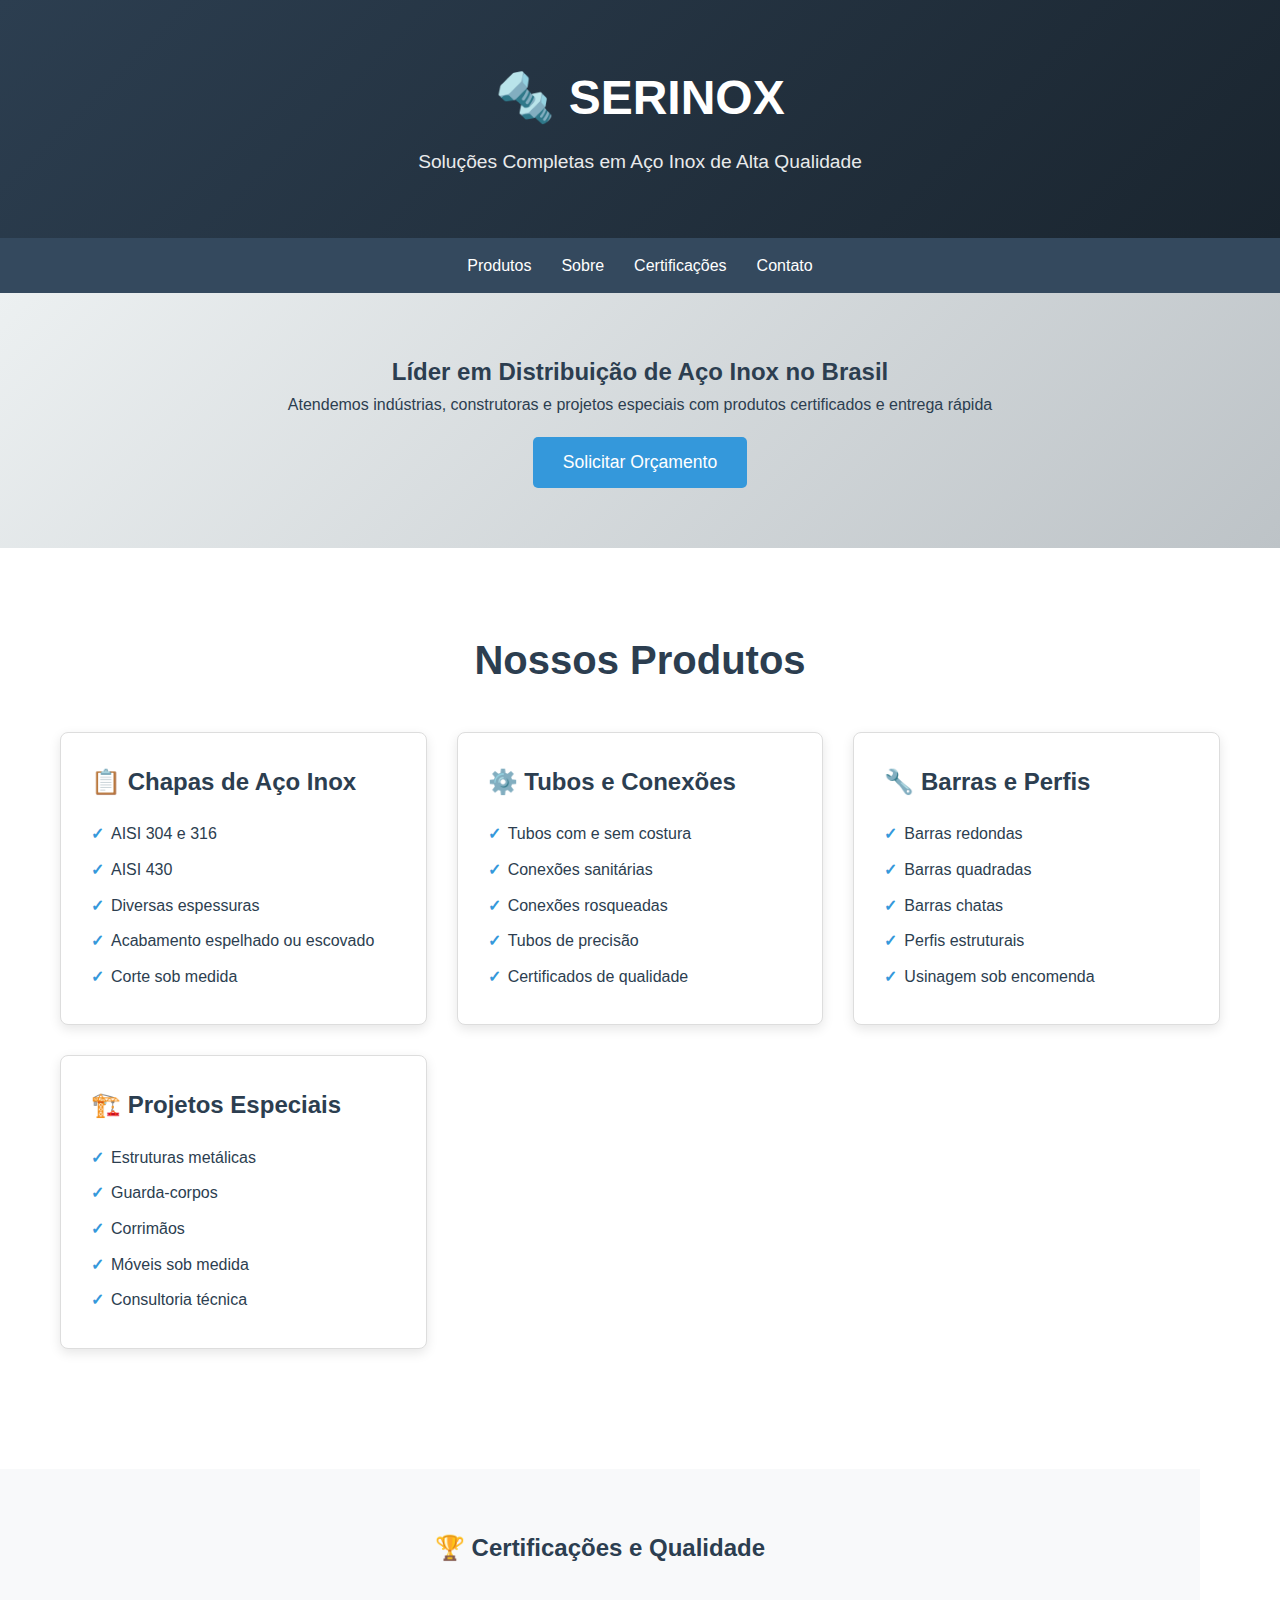
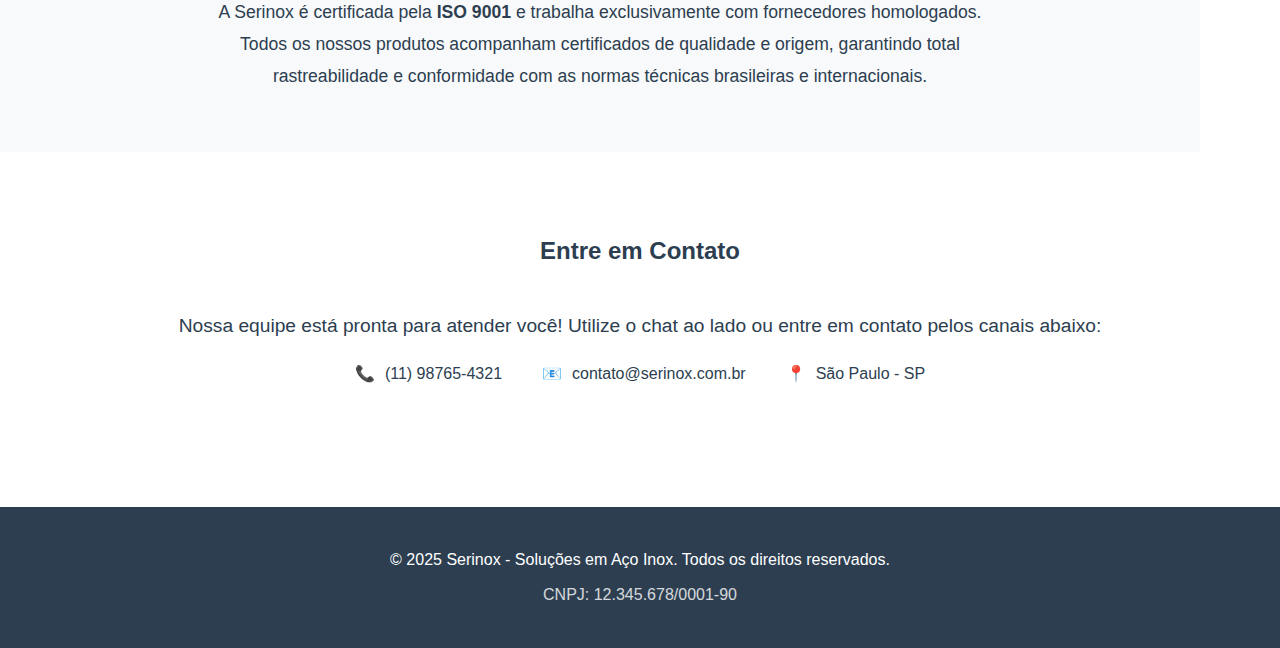
<file: EXEMPLO_SERINOX.html>
<!DOCTYPE html>
<html lang="pt-BR">
<head>
    <meta charset="UTF-8">
    <meta name="viewport" content="width=device-width, initial-scale=1.0">
    <title>Serinox - Soluções em Aço Inox</title>
    <style>
        * {
            margin: 0;
            padding: 0;
            box-sizing: border-box;
        }
        
        body {
            font-family: 'Segoe UI', Tahoma, Geneva, Verdana, sans-serif;
            line-height: 1.6;
            color: #2c3e50;
        }
        
        header {
            background: linear-gradient(135deg, #2c3e50, #1a252f);
            color: white;
            padding: 60px 20px;
            text-align: center;
        }
        
        header h1 {
            font-size: 3em;
            margin-bottom: 10px;
        }
        
        header p {
            font-size: 1.2em;
            opacity: 0.9;
        }
        
        nav {
            background: #34495e;
            padding: 15px;
            position: sticky;
            top: 0;
            z-index: 1000;
        }
        
        nav ul {
            list-style: none;
            display: flex;
            justify-content: center;
            gap: 30px;
            flex-wrap: wrap;
        }
        
        nav a {
            color: white;
            text-decoration: none;
            font-weight: 500;
            transition: color 0.3s;
        }
        
        nav a:hover {
            color: #3498db;
        }
        
        .container {
            max-width: 1200px;
            margin: 0 auto;
            padding: 40px 20px;
        }
        
        .hero {
            background: linear-gradient(135deg, #ecf0f1, #bdc3c7);
            padding: 60px 20px;
            text-align: center;
            margin-bottom: 40px;
        }
        
        .products {
            display: grid;
            grid-template-columns: repeat(auto-fit, minmax(300px, 1fr));
            gap: 30px;
            margin: 40px 0;
        }
        
        .product-card {
            background: white;
            border: 1px solid #ddd;
            border-radius: 8px;
            padding: 30px;
            box-shadow: 0 4px 12px rgba(0,0,0,0.1);
            transition: transform 0.3s, box-shadow 0.3s;
        }
        
        .product-card:hover {
            transform: translateY(-5px);
            box-shadow: 0 8px 20px rgba(0,0,0,0.15);
        }
        
        .product-card h3 {
            color: #2c3e50;
            margin-bottom: 15px;
            font-size: 1.5em;
        }
        
        .product-card ul {
            list-style: none;
            padding-left: 0;
        }
        
        .product-card li {
            padding: 5px 0;
            padding-left: 20px;
            position: relative;
        }
        
        .product-card li:before {
            content: "✓";
            position: absolute;
            left: 0;
            color: #3498db;
            font-weight: bold;
        }
        
        .cta {
            background: #3498db;
            color: white;
            padding: 15px 30px;
            border: none;
            border-radius: 5px;
            font-size: 1.1em;
            cursor: pointer;
            margin-top: 20px;
            transition: background 0.3s;
        }
        
        .cta:hover {
            background: #2980b9;
        }
        
        footer {
            background: #2c3e50;
            color: white;
            text-align: center;
            padding: 40px 20px;
            margin-top: 60px;
        }
        
        .contact-info {
            display: flex;
            justify-content: center;
            gap: 40px;
            flex-wrap: wrap;
            margin: 20px 0;
        }
        
        .contact-item {
            display: flex;
            align-items: center;
            gap: 10px;
        }
    </style>
</head>
<body>
    <header>
        <h1>🔩 SERINOX</h1>
        <p>Soluções Completas em Aço Inox de Alta Qualidade</p>
    </header>
    
    <nav>
        <ul>
            <li><a href="#produtos">Produtos</a></li>
            <li><a href="#sobre">Sobre</a></li>
            <li><a href="#certificacoes">Certificações</a></li>
            <li><a href="#contato">Contato</a></li>
        </ul>
    </nav>
    
    <div class="hero">
        <h2>Líder em Distribuição de Aço Inox no Brasil</h2>
        <p>Atendemos indústrias, construtoras e projetos especiais com produtos certificados e entrega rápida</p>
        <button class="cta">Solicitar Orçamento</button>
    </div>
    
    <div class="container" id="produtos">
        <h2 style="text-align: center; margin-bottom: 40px; font-size: 2.5em;">Nossos Produtos</h2>
        
        <div class="products">
            <div class="product-card">
                <h3>📋 Chapas de Aço Inox</h3>
                <ul>
                    <li>AISI 304 e 316</li>
                    <li>AISI 430</li>
                    <li>Diversas espessuras</li>
                    <li>Acabamento espelhado ou escovado</li>
                    <li>Corte sob medida</li>
                </ul>
            </div>
            
            <div class="product-card">
                <h3>⚙️ Tubos e Conexões</h3>
                <ul>
                    <li>Tubos com e sem costura</li>
                    <li>Conexões sanitárias</li>
                    <li>Conexões rosqueadas</li>
                    <li>Tubos de precisão</li>
                    <li>Certificados de qualidade</li>
                </ul>
            </div>
            
            <div class="product-card">
                <h3>🔧 Barras e Perfis</h3>
                <ul>
                    <li>Barras redondas</li>
                    <li>Barras quadradas</li>
                    <li>Barras chatas</li>
                    <li>Perfis estruturais</li>
                    <li>Usinagem sob encomenda</li>
                </ul>
            </div>
            
            <div class="product-card">
                <h3>🏗️ Projetos Especiais</h3>
                <ul>
                    <li>Estruturas metálicas</li>
                    <li>Guarda-corpos</li>
                    <li>Corrimãos</li>
                    <li>Móveis sob medida</li>
                    <li>Consultoria técnica</li>
                </ul>
            </div>
        </div>
    </div>
    
    <div class="container" id="certificacoes" style="background: #f8f9fa; padding: 60px 20px; margin: 40px 0;">
        <h2 style="text-align: center; margin-bottom: 30px;">🏆 Certificações e Qualidade</h2>
        <div style="text-align: center; max-width: 800px; margin: 0 auto;">
            <p style="font-size: 1.1em; line-height: 1.8;">
                A Serinox é certificada pela <strong>ISO 9001</strong> e trabalha exclusivamente com fornecedores 
                homologados. Todos os nossos produtos acompanham certificados de qualidade e origem, garantindo 
                total rastreabilidade e conformidade com as normas técnicas brasileiras e internacionais.
            </p>
        </div>
    </div>
    
    <div class="container" id="contato">
        <h2 style="text-align: center; margin-bottom: 40px;">Entre em Contato</h2>
        <div style="text-align: center;">
            <p style="font-size: 1.2em; margin-bottom: 20px;">
                Nossa equipe está pronta para atender você! Utilize o chat ao lado ou entre em contato pelos canais abaixo:
            </p>
            <div class="contact-info">
                <div class="contact-item">
                    <span>📞</span>
                    <span>(11) 98765-4321</span>
                </div>
                <div class="contact-item">
                    <span>📧</span>
                    <span>contato@serinox.com.br</span>
                </div>
                <div class="contact-item">
                    <span>📍</span>
                    <span>São Paulo - SP</span>
                </div>
            </div>
        </div>
    </div>
    
    <footer>
        <p>&copy; 2025 Serinox - Soluções em Aço Inox. Todos os direitos reservados.</p>
        <p style="margin-top: 10px; opacity: 0.8;">CNPJ: 12.345.678/0001-90</p>
    </footer>

    <!-- ✅ WIDGET DE CHAT DA NEXR - CONFIGURAÇÃO SERINOX -->
    <script 
        src="https://bot.nexr.me/widget.js" 
        data-client-id="serinox"
        data-title="Fale com a Serinox"
        data-primary-color="#2c3e50"
        data-position="bottom-right"
    ></script>
</body>
</html>
</file>
